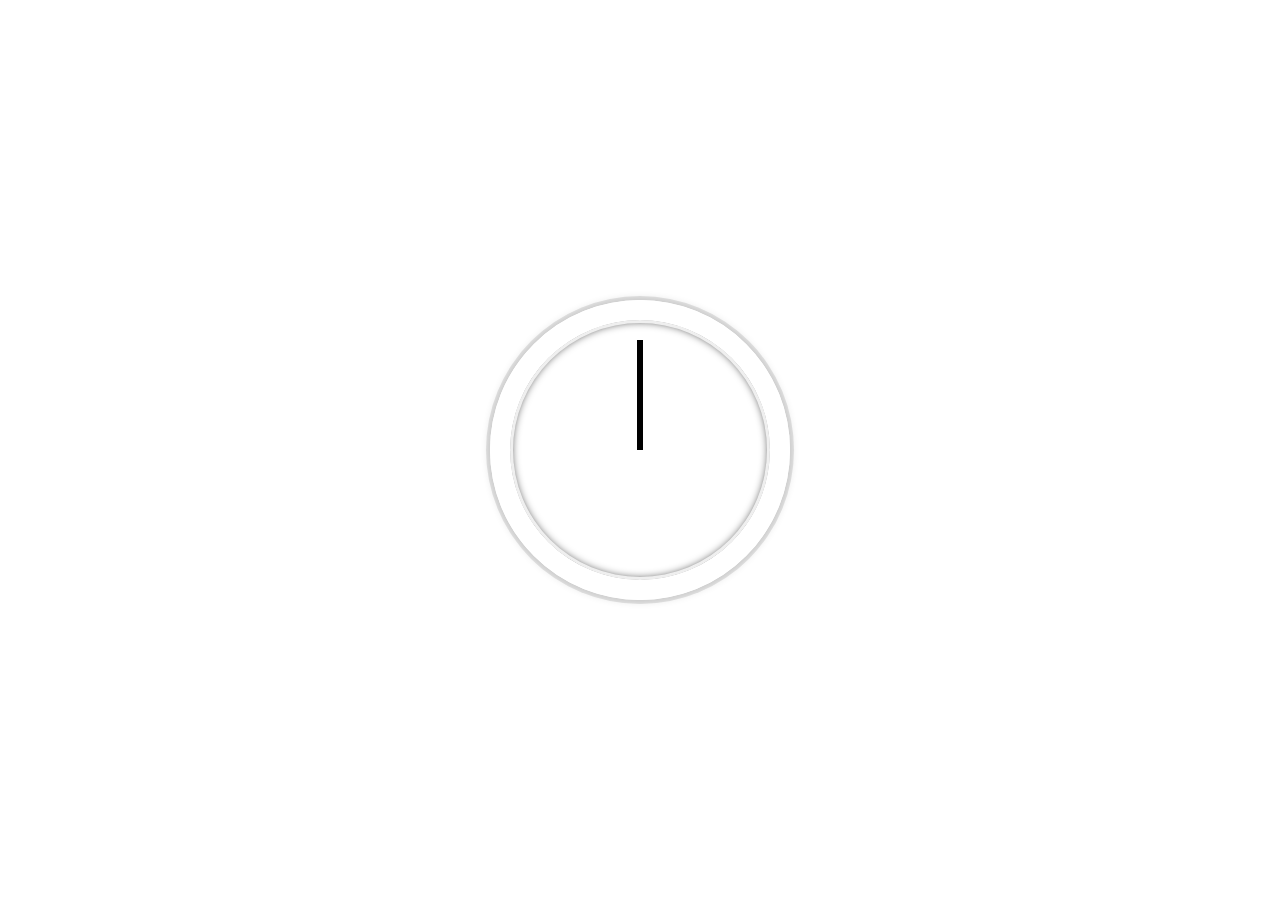
<file: 02 - JS and CSS Clock/index.html>
<!DOCTYPE html>
<html lang="en">
<head>
  <meta charset="UTF-8">
      <!-- Bootstrap CSS -->
      <link rel="stylesheet" href="https://stackpath.bootstrapcdn.com/bootstrap/4.3.1/css/bootstrap.min.css" integrity="sha384-ggOyR0iXCbMQv3Xipma34MD+dH/1fQ784/j6cY/iJTQUOhcWr7x9JvoRxT2MZw1T" crossorigin="anonymous">
      <link rel="stylesheet" href="style.css">
  <title>JS + CSS Clock</title>
</head>
<body>


    <div class="clock">
      <div class="clock-face">
        <div class="hand hour-hand"></div>
        <div class="hand min-hand"></div>
        <div class="hand second-hand"></div>
      </div>
    </div>



    <!-- Optional JavaScript -->
    <!-- jQuery first, then Popper.js, then Bootstrap JS, then Axios -->
    <script src="https://code.jquery.com/jquery-3.3.1.slim.min.js" integrity="sha384-q8i/X+965DzO0rT7abK41JStQIAqVgRVzpbzo5smXKp4YfRvH+8abtTE1Pi6jizo" crossorigin="anonymous"></script>
    <script src="https://cdnjs.cloudflare.com/ajax/libs/popper.js/1.14.7/umd/popper.min.js" integrity="sha384-UO2eT0CpHqdSJQ6hJty5KVphtPhzWj9WO1clHTMGa3JDZwrnQq4sF86dIHNDz0W1" crossorigin="anonymous"></script>
    <script src="https://stackpath.bootstrapcdn.com/bootstrap/4.3.1/js/bootstrap.min.js" integrity="sha384-JjSmVgyd0p3pXB1rRibZUAYoIIy6OrQ6VrjIEaFf/nJGzIxFDsf4x0xIM+B07jRM" crossorigin="anonymous"></script>
    <script type="module" src="app.js"></script>
</body>
</html>
</file>
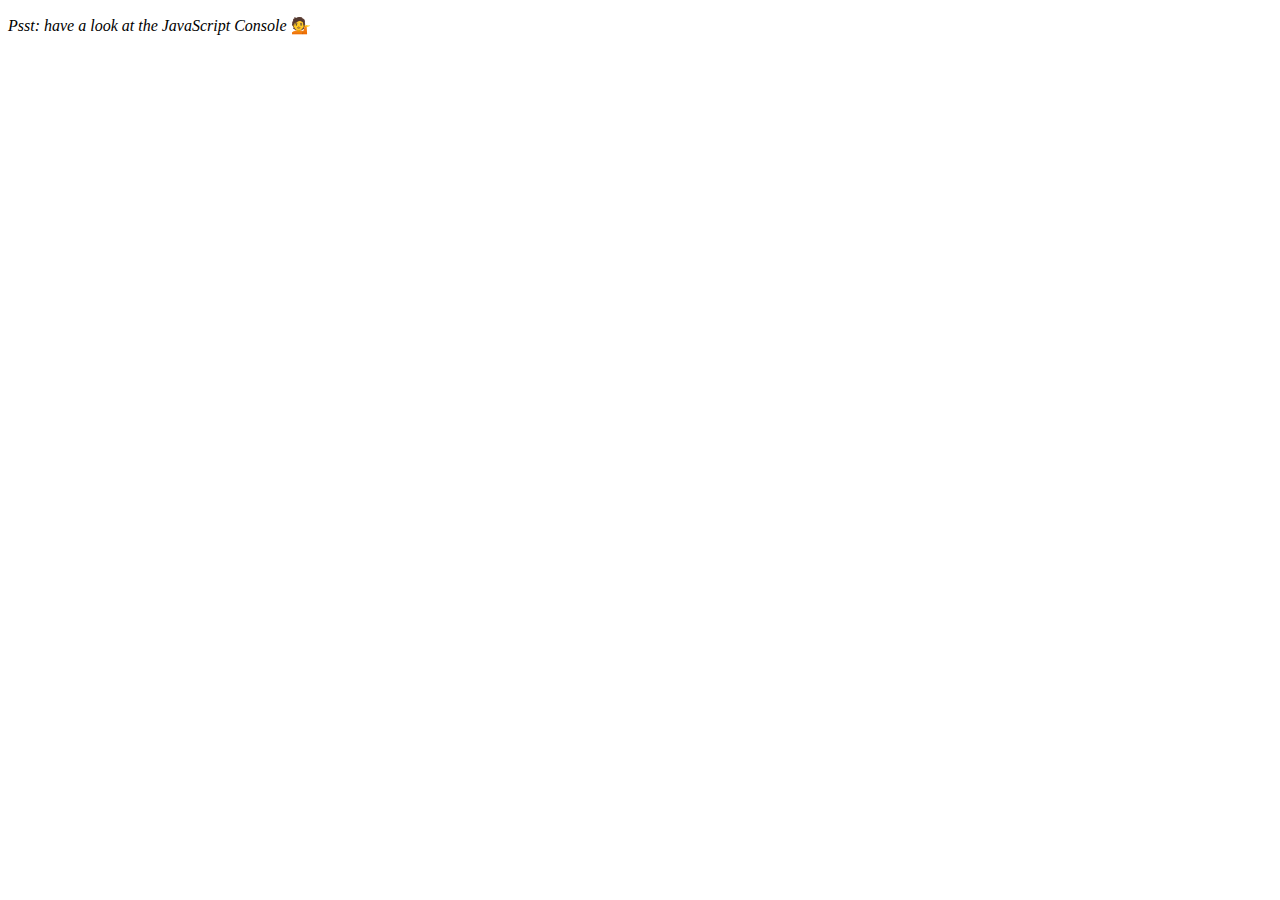
<file: 04 - Array Cardio Day 1/index.html>
<!DOCTYPE html>
<html lang="en">
<head>
  <meta charset="UTF-8">
  <title>Array Cardio 💪</title>
</head>
<body>
  <p><em>Psst: have a look at the JavaScript Console</em> 💁</p>
  <script>
    // Get your shorts on - this is an array workout!
    // ## Array Cardio Day 1

    // Some data we can work with

    const inventors = [
      { first: 'Albert', last: 'Einstein', year: 1879, passed: 1955 },
      { first: 'Isaac', last: 'Newton', year: 1643, passed: 1727 },
      { first: 'Galileo', last: 'Galilei', year: 1564, passed: 1642 },
      { first: 'Marie', last: 'Curie', year: 1867, passed: 1934 },
      { first: 'Johannes', last: 'Kepler', year: 1571, passed: 1630 },
      { first: 'Nicolaus', last: 'Copernicus', year: 1473, passed: 1543 },
      { first: 'Max', last: 'Planck', year: 1858, passed: 1947 },
      { first: 'Katherine', last: 'Blodgett', year: 1898, passed: 1979 },
      { first: 'Ada', last: 'Lovelace', year: 1815, passed: 1852 },
      { first: 'Sarah E.', last: 'Goode', year: 1855, passed: 1905 },
      { first: 'Lise', last: 'Meitner', year: 1878, passed: 1968 },
      { first: 'Hanna', last: 'Hammarström', year: 1829, passed: 1909 }
    ];

    const people = ['Beck, Glenn', 'Becker, Carl', 'Beckett, Samuel', 'Beddoes, Mick', 'Beecher, Henry', 'Beethoven, Ludwig', 'Begin, Menachem', 'Belloc, Hilaire', 'Bellow, Saul', 'Benchley, Robert', 'Benenson, Peter', 'Ben-Gurion, David', 'Benjamin, Walter', 'Benn, Tony', 'Bennington, Chester', 'Benson, Leana', 'Bent, Silas', 'Bentsen, Lloyd', 'Berger, Ric', 'Bergman, Ingmar', 'Berio, Luciano', 'Berle, Milton', 'Berlin, Irving', 'Berne, Eric', 'Bernhard, Sandra', 'Berra, Yogi', 'Berry, Halle', 'Berry, Wendell', 'Bethea, Erin', 'Bevan, Aneurin', 'Bevel, Ken', 'Biden, Joseph', 'Bierce, Ambrose', 'Biko, Steve', 'Billings, Josh', 'Biondo, Frank', 'Birrell, Augustine', 'Black, Elk', 'Blair, Robert', 'Blair, Tony', 'Blake, William'];

    // Array.prototype.filter()
    // 1. Filter the list of inventors for those who were born in the 1500's
    const fifteen = inventors.filter(inventor => inventor.year >= 1500 && inventor.year < 1600);
    console.table(fifteen)


    // Array.prototype.map()
    // 2. Give us an array of the inventors first and last names

    // Array.prototype.sort()
    // 3. Sort the inventors by birthdate, oldest to youngest

    // Array.prototype.reduce()
    // 4. How many years did all the inventors live all together?

    // 5. Sort the inventors by years lived

    // 6. create a list of Boulevards in Paris that contain 'de' anywhere in the name
    // https://en.wikipedia.org/wiki/Category:Boulevards_in_Paris


    // 7. sort Exercise
    // Sort the people alphabetically by last name

    // 8. Reduce Exercise
    // Sum up the instances of each of these
    const data = ['car', 'car', 'truck', 'truck', 'bike', 'walk', 'car', 'van', 'bike', 'walk', 'car', 'van', 'car', 'truck' ];

  </script>
</body>
</html>
</file>
<file: 02 - JS and CSS Clock/style.css>
html {
  background: #018DED url(https://unsplash.it/1500/1000?image=881&blur=5);
  background-size: cover;
  font-family: 'helvetica neue';
  text-align: center;
  font-size: 10px;
}

body {
  margin: 0;
  font-size: 2rem;
  display: flex;
  flex: 1;
  min-height: 100vh;
  align-items: center;
}

.clock {
  width: 30rem;
  height: 30rem;
  border: 20px solid white;
  border-radius: 50%;
  margin: 50px auto;
  position: relative;
  padding: 2rem;
  box-shadow:
    0 0 0 4px rgba(0,0,0,0.1),
    inset 0 0 0 3px #EFEFEF,
    inset 0 0 10px black,
    0 0 10px rgba(0,0,0,0.2);
}

.clock-face {
  position: relative;
  width: 100%;
  height: 100%;
  transform: translateY(-3px); /* account for the height of the clock hands */
}

.hand {
  width: 50%;
  height: 6px;
  background: black;
  position: absolute;
  top: 50%;
  transform-origin: 100%;
  transform: rotate(90deg);
  transition: all .05s;
  transition-timing-function: cubic-bezier(0.075, 0.82, 0.165, 1);
}
</file>
